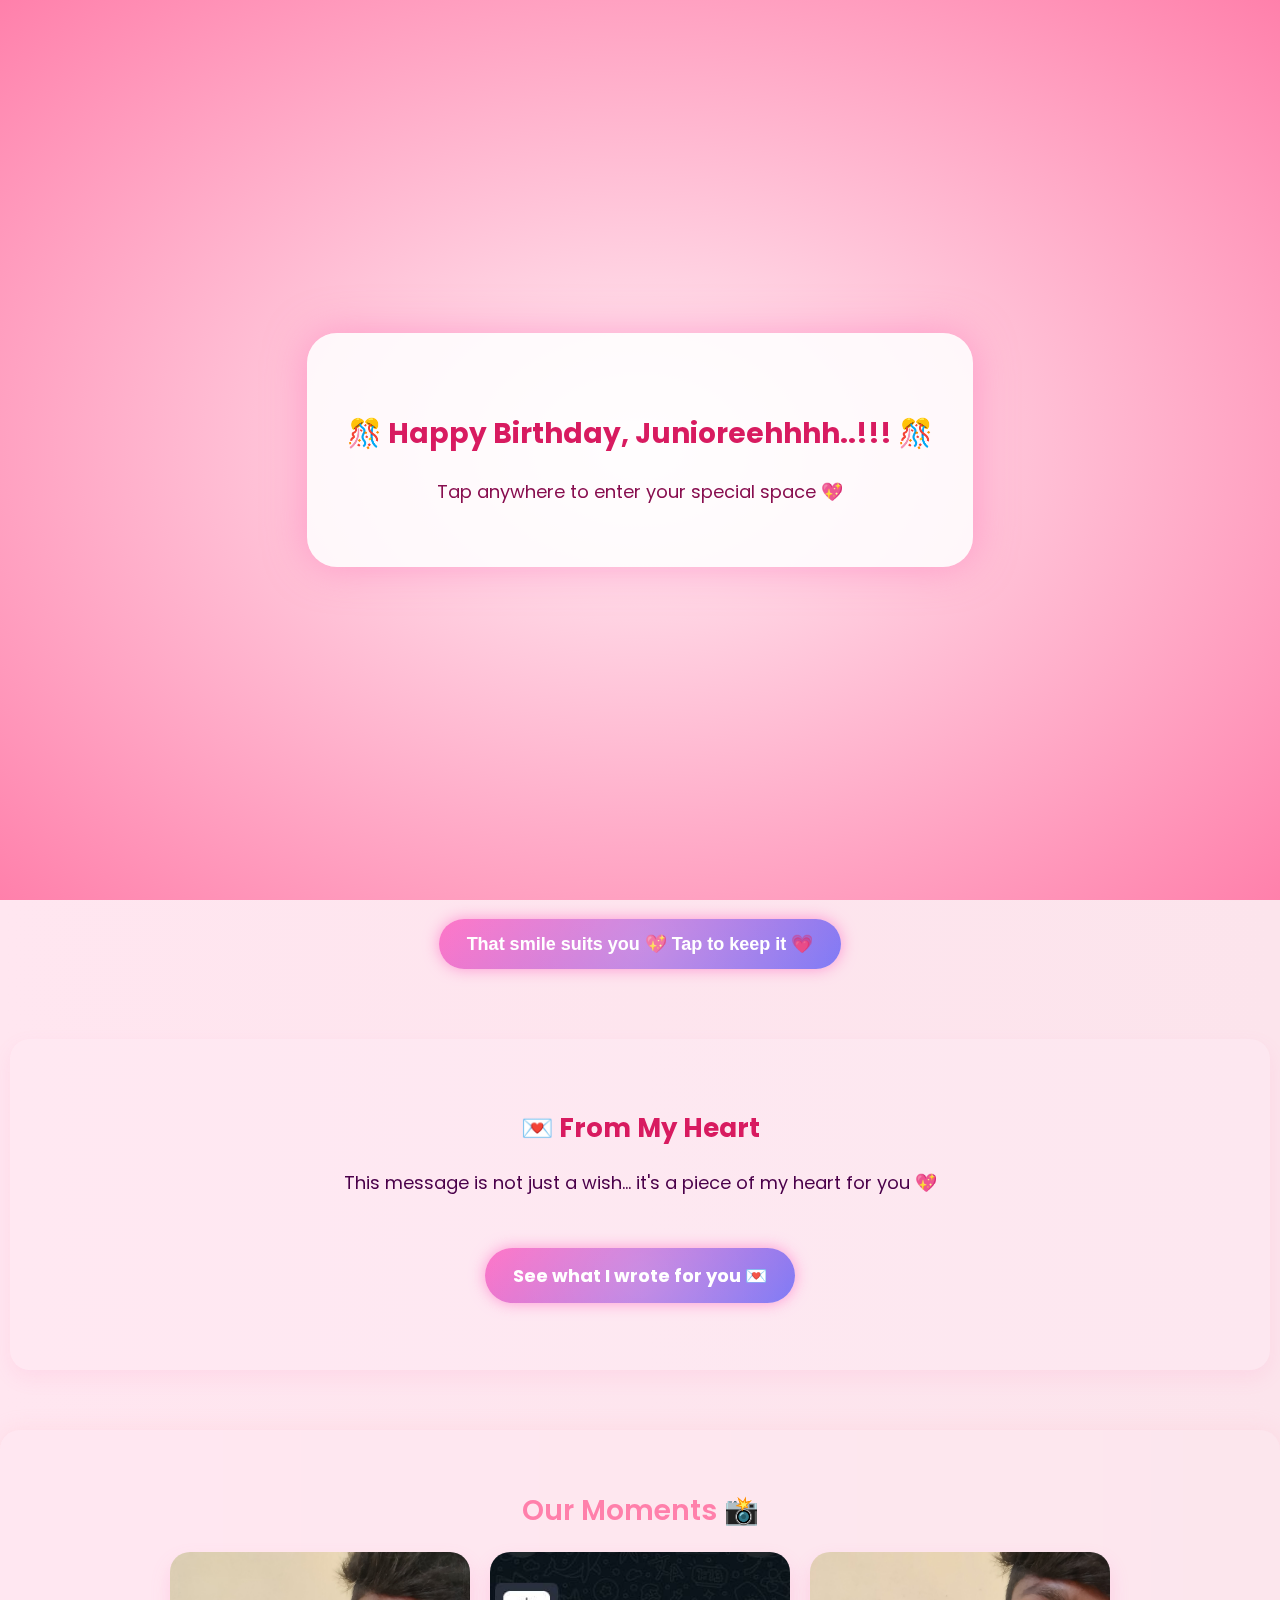
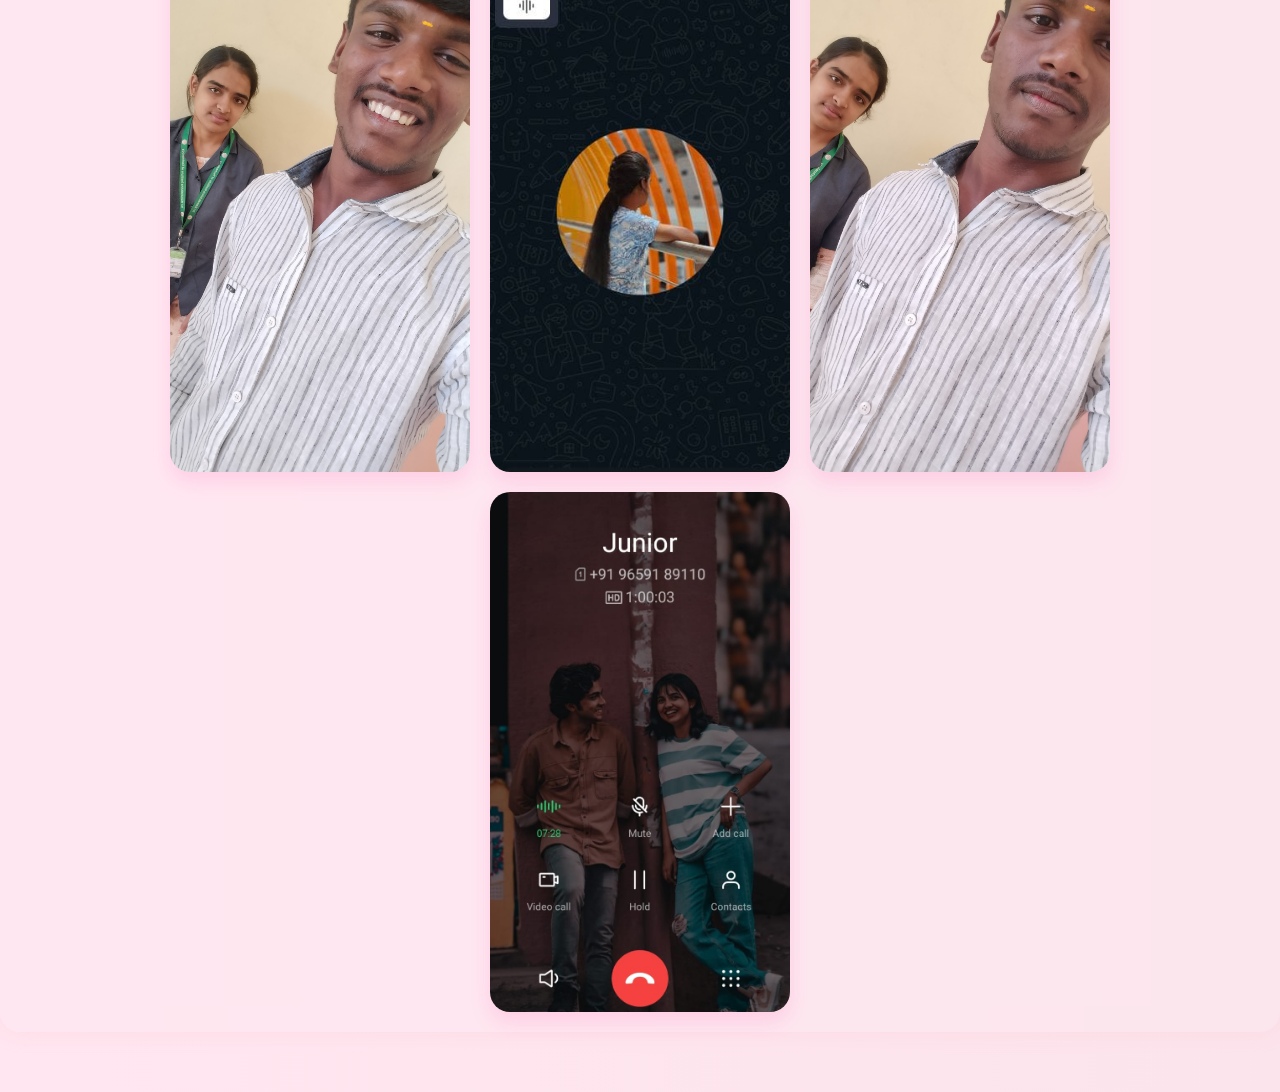
<file: index.html>
<!DOCTYPE html>
<html lang="en">

<head>
    <meta charset="UTF-8" />
    <title>From My Heart 💌</title>
    <meta name="viewport" content="width=device-width, initial-scale=1.0" />
    <link rel="stylesheet" href="style.css" />
    <link href="https://fonts.googleapis.com/css2?family=Poppins:wght@400;600&display=swap" rel="stylesheet">
</head>

<body>
    <div id="entry-popup" class="popup-overlay" onclick="hidePopup()">
        <div class="popup-content">
            <h2>🎊 Happy Birthday, Junioreehhhh..!!! 🎊</h2>
            <p>Tap anywhere to enter your special space 💖</p>
        </div>
    </div>


    <h1>Just for You 💫</h1>

    <h2 class="birthday-wish">Happy Birthday Juniorehhhyyyyy...!!! 🎉💖<br>Wishing you all the love, laughter & magic
        today and always ✨</h2>


    <img src="./assets/achu.jpg" alt="Ashwini" class="photo">

    <div class="candle-container">
        <div class="candle-flame"></div>
    </div>


    <!-- <p class="typewriter">Some people walk into your life and make it brighter without even trying Happy Birthday -->
    <!-- Ashwini 💫</p> -->

    <div class="gift-box" onclick="revealSurprise()"></div>

    <div id="surprise">💖 You've become someone I'll never forget 💖</div>

    <button class="smile-btn" onclick="alert('Then this smile is my gift 🎁✨')">That smile suits you 💖 Tap to keep it
        💗</button>

    <!-- 💌 From My Heart Section -->
    <section class="heart-message">
        <h2>💌 From My Heart</h2>
        <p>This message is not just a wish... it's a piece of my heart for you 💖</p>
        <a href="message.html" class="secret-btn">See what I wrote for you 💌</a>
    </section>

    <section class="slideshow">
        <h2>Our Moments 📸</h2>
        <div class="slides">
            <img src="./assets/Our moments 1.jpg" />
            <img src="./assets/Our moments 2.jpg" />
            <img src="./assets/Our moments 3.jpg" />
            <img src="./assets/Our moments 4.jpg" />

        </div>
    </section>

    <canvas id="particle-canvas"></canvas>


    <audio id="bg-music" loop>
        <source src="./assets/audio.mp3" type="audio/mpeg" />
        Your browser does not support the audio element.
    </audio>


    <button class="music-toggle" onclick="toggleMusic()">🔇</button>


    <!-- Floating Hearts Effect -->
    <script>
        function revealSurprise() {
            document.getElementById('surprise').style.display = 'block';

            for (let i = 0; i < 30; i++) {
                const heart = document.createElement('div');
                heart.classList.add('heart');
                heart.style.left = Math.random() * 100 + 'vw';
                heart.style.top = '60%';
                heart.style.fontSize = (Math.random() * 20 + 16) + 'px';
                heart.innerHTML = '💗';
                document.body.appendChild(heart);
                setTimeout(() => heart.remove(), 4000);
            }
        }

        function hidePopup() {
            document.getElementById('entry-popup').style.display = 'none';
        }

        function hidePopup() {
            document.getElementById('entry-popup').style.display = 'none';

            // User interacted: safe to play with sound
            const audio = document.getElementById('bg-music');
            audio.muted = false;      // make sure it isn't muted
            audio.volume = 0.5;       // optional: adjust volume
            audio.play().then(() => {
                console.log("Audio playing successfully!");
            }).catch((e) => {
                console.log("Audio play error:", e);
            });
        }

    </script>
</body>

</html>
</file>
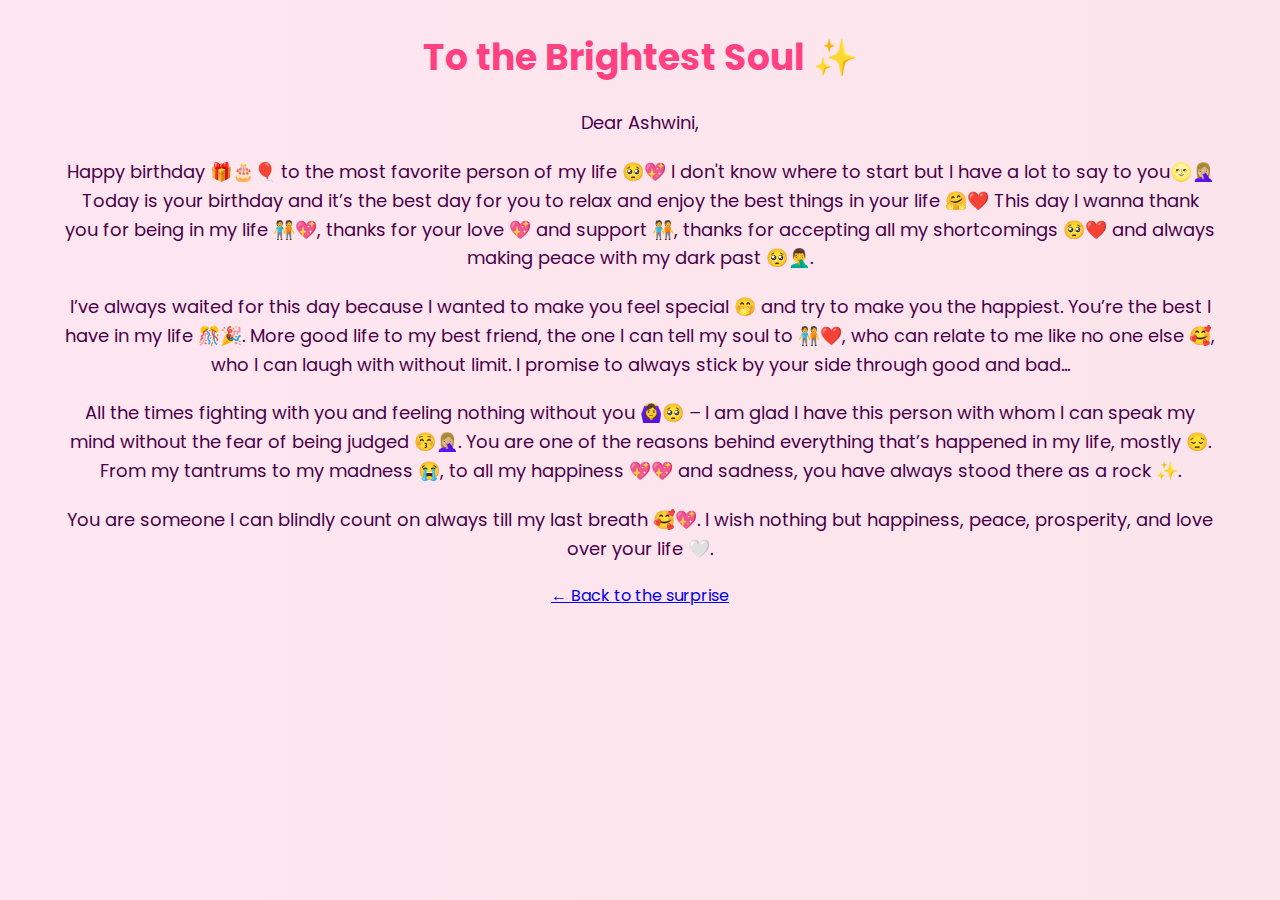
<file: message.html>
<!DOCTYPE html>
<html lang="en">

<head>
  <meta charset="UTF-8" />
  <title>A Note of Joy 💌</title>
  <meta name="viewport" content="width=device-width, initial-scale=1.0" />
  <link rel="stylesheet" href="style.css" />
  <link href="https://fonts.googleapis.com/css2?family=Great+Vibes&family=Poppins:wght@400;600&display=swap"
    rel="stylesheet">
</head>

<body class="message-page">
  <div class="message-card">
    <h1 class="script-title">To the Brightest Soul ✨</h1>

    <p>Dear Ashwini,</p>

    <p>
      Happy birthday 🎁🎂🎈 to the most favorite person of my life 🥺💖 I don't know where to start but I have a lot to
      say to you🌝🤦🏼‍♀ Today is your birthday and it’s the best day for you to relax and enjoy the best things in your
      life 🤗❤️ This day I wanna thank you for being in my life 🧑‍🤝‍🧑💖, thanks for your love 💖 and support
      🧑‍🤝‍🧑, thanks for accepting all my shortcomings 🥺❤️ and always making peace with my dark past 🥺🤦‍♂️.
    </p>

    <p>
      I’ve always waited for this day because I wanted to make you feel special 🤭 and try to make you the happiest.
      You’re the best I have in my life 🎊🎉. More good life to my best friend, the one I can tell my soul to
      🧑‍🤝‍🧑❤️, who can relate to me like no one else 🥰, who I can laugh with without limit. I promise to always
      stick by your side through good and bad...
    </p>

    <p>
      All the times fighting with you and feeling nothing without you 🙆‍♀🥺 – I am glad I have this person with whom I
      can speak my mind without the fear of being judged 😚🤦🏼‍♀. You are one of the reasons behind everything that’s
      happened in my life, mostly 😔. From my tantrums to my madness 😭, to all my happiness 💖💖 and sadness, you have
      always stood there as a rock ✨.
    </p>

    <p>
      You are someone I can blindly count on always till my last breath 🥰💖. I wish nothing but happiness, peace,
      prosperity, and love over your life 🤍.
    </p>

    <a href="index.html" class="back-btn">← Back to the surprise</a>
  </div>
</body>

</html>
</file>
<file: style.css>
/* General Reset */
body {
    margin: 0;
    padding: 0;
    font-family: 'Poppins', sans-serif;
    background: linear-gradient(to right, #ffe6f0, #fce4ec);
    color: #4a004a;
    text-align: center;
    overflow-x: hidden;
}

h1 {
    font-size: 36px;
    color: #ff4081;
    margin-top: 30px;
}

h2 {
    font-size: 26px;
    color: #d81b60;
    margin-top: 40px;
}

p {
    font-size: 18px;
    margin: 20px auto;
    max-width: 90%;
    line-height: 1.6;
}

img.photo {
    width: 250px;
    height: auto;
    border-radius: 20px;
    margin: 20px auto;
    box-shadow: 0 8px 18px rgba(255, 105, 180, 0.3);
}

/* Typewriter Effect */
.typewriter {
    overflow: hidden;
    border-right: .15em solid pink;
    white-space: nowrap;
    animation: typing 4s steps(40, end), blink-caret 0.75s step-end infinite;
    font-weight: 500;
    font-size: 20px;
    max-width: 80%;
    margin: auto;
}

@keyframes typing {
    from {
        width: 0;
    }

    to {
        width: 100%;
    }
}

@keyframes blink-caret {

    from,
    to {
        border-color: transparent;
    }

    50% {
        border-color: pink;
    }
}

/* Gift Box */
.gift-box {
    width: 130px;
    height: 130px;
    margin: 30px auto;
    background: linear-gradient(145deg, #ffc0cb, #ffb6c1);
    border: 2px solid #ff69b4;
    border-radius: 15px;
    position: relative;
    box-shadow: 0 8px 20px rgba(255, 105, 180, 0.3);
    cursor: pointer;
    transition: transform 0.4s ease;
}

.gift-box::before {
    content: "";
    position: absolute;
    top: -20px;
    left: 0;
    width: 100%;
    height: 25px;
    background: #ff69b4;
    border-radius: 10px 10px 0 0;
    box-shadow: 0 5px 10px rgba(255, 105, 180, 0.2);
}

.gift-box::after {
    content: "";
    position: absolute;
    top: 0;
    left: 50%;
    width: 12px;
    height: 100%;
    background: #d81b60;
    transform: translateX(-50%);
}

.gift-box:hover {
    transform: translateY(-5px) scale(1.05);
    box-shadow: 0 12px 25px rgba(255, 20, 147, 0.4);
}

#surprise {
    display: none;
    font-size: 22px;
    color: #c2185b;
    margin-top: 20px;
    animation: fadeIn 1s ease;
}

@keyframes fadeIn {
    from {
        opacity: 0;
    }

    to {
        opacity: 1;
    }
}

/* Fancy Buttons */
.smile-btn,
.secret-btn {
    position: relative;
    padding: 14px 28px;
    background: linear-gradient(135deg, #ff6ec4, #7873f5);
    color: white;
    font-size: 18px;
    font-weight: bold;
    border: none;
    border-radius: 40px;
    cursor: pointer;
    box-shadow: 0 0 15px #ff6ec4aa;
    transition: transform 0.2s, box-shadow 0.3s;
    overflow: hidden;
    margin: 30px 0;
    text-decoration: none;
    display: inline-block;
}

.smile-btn:hover,
.secret-btn:hover {
    transform: scale(1.05);
    box-shadow: 0 0 25px #ff80ab;
}

.smile-btn::after,
.secret-btn::after {
    content: '';
    position: absolute;
    top: -50%;
    left: -50%;
    width: 200%;
    height: 200%;
    background: radial-gradient(circle, rgba(255, 255, 255, 0.2), transparent 70%);
    animation: pulse 2s infinite;
    z-index: 0;
}

@keyframes pulse {
    0% {
        transform: scale(0.7);
        opacity: 1;
    }

    100% {
        transform: scale(1.5);
        opacity: 0;
    }
}

.smile-btn span,
.secret-btn span {
    position: relative;
    z-index: 1;
}

/* Sections */
.heart-message,
.admire-section,
.quote-section,
.vibe-section {
    background: rgba(255, 240, 250, 0.3);
    padding: 30px 20px;
    margin: 40px 10px;
    border-radius: 20px;
    box-shadow: 0 8px 20px rgba(255, 105, 180, 0.1);
}

.admire-section ul {
    list-style: none;
    padding: 0;
    font-size: 18px;
}

.admire-section li::before {
    content: "\2728 ";
}

.quote {
    font-style: italic;
    font-size: 20px;
    color: #880e4f;
    margin-top: 10px;
}

.heart {
    position: absolute;
    animation: floatUp 4s ease-in-out forwards;
    pointer-events: none;
}

@keyframes floatUp {
    0% {
        transform: translateY(0);
        opacity: 1;
    }

    100% {
        transform: translateY(-100px);
        opacity: 0;
    }
}

/* 📸 Slideshow Section */
.slideshow {
    text-align: center;
    margin: 60px auto;
    padding: 20px;
    background: rgba(255, 240, 250, 0.15);
    border-radius: 20px;
    box-shadow: 0 0 20px rgba(255, 192, 203, 0.3);
    backdrop-filter: blur(10px);
}

.slideshow h2 {
    font-size: 28px;
    color: #ff80ab;
    margin-bottom: 20px;
    font-weight: 600;
}

.slides {
    display: flex;
    justify-content: center;
    gap: 20px;
    flex-wrap: wrap;
}

.slides img {
    width: 300px;
    height: 520px;
    object-fit: cover;
    border-radius: 20px;
    box-shadow: 0 10px 20px rgba(255, 105, 180, 0.2);
    transition: transform 0.4s ease, box-shadow 0.3s ease;
}

.slides img:hover {
    transform: scale(1.05);
    box-shadow: 0 12px 25px rgba(255, 20, 147, 0.3);
}

/* Responsive */
@media (max-width: 768px) {
    h1 {
        font-size: 28px;
    }

    h2 {
        font-size: 22px;
    }

    .typewriter,
    p,
    .quote {
        font-size: 16px;
    }

    .slides img {
        width: 160px;
        height: 220px;
    }

    .smile-btn,
    .secret-btn {
        font-size: 16px;
        padding: 10px 20px;
    }

    .photo {
        width: 180px;
    }

    .gift-box {
        width: 100px;
        height: 100px;
    }

    .gift-box::before {
        height: 20px;
    }

    .gift-box::after {
        width: 10px;
    }
}


.music-toggle {
    position: fixed;
    bottom: 20px;
    right: 20px;
    background: #ffb6c1;
    border: none;
    border-radius: 50%;
    padding: 12px 16px;
    font-size: 20px;
    color: white;
    cursor: pointer;
    box-shadow: 0 5px 15px rgba(255, 105, 180, 0.4);
    z-index: 999;
    transition: background 0.3s ease;
}

.music-toggle:hover {
    background: #ff69b4;
}

.popup-overlay {
  position: fixed;
  top: 0;
  left: 0;
  width: 100vw;
  height: 100vh;
  background: radial-gradient(#fff0f6, #ff80ab);
  z-index: 9999;
  display: flex;
  align-items: center;
  justify-content: center;
  animation: popShow 0.6s ease;
}

.popup-content {
  text-align: center;
  background: #ffffffdd;
  padding: 40px;
  border-radius: 30px;
  box-shadow: 0 0 40px rgba(255, 105, 180, 0.5);
  animation: zoomPop 0.6s ease;
}

.popup-content h2 {
  font-size: 28px;
  color: #d81b60;
}

.popup-content p {
  font-size: 18px;
  color: #880e4f;
  margin-top: 10px;
}

@keyframes popShow {
  from { opacity: 0; }
  to { opacity: 1; }
}

@keyframes zoomPop {
  0% { transform: scale(0); }
  100% { transform: scale(1); }
}


#particle-canvas {
  position: fixed;
  top: 0;
  left: 0;
  z-index: -1;
}


.candle-container {
  margin: 40px auto;
  width: 10px;
  height: 40px;
  background: #fdd9d9;
  border-radius: 5px;
  position: relative;
  box-shadow: 0 0 10px rgba(255, 182, 193, 0.5);
}

.candle-flame {
  position: absolute;
  top: -20px;
  left: -5px;
  width: 20px;
  height: 20px;
  background: radial-gradient(circle, #ffd700 0%, #ff8c00 60%, transparent 70%);
  border-radius: 50%;
  animation: flicker 1s infinite ease-in-out;
  opacity: 0.8;
}

@keyframes flicker {
  0%, 100% { transform: scale(1); opacity: 0.9; }
  50% { transform: scale(1.2); opacity: 1; }
}
</file>
